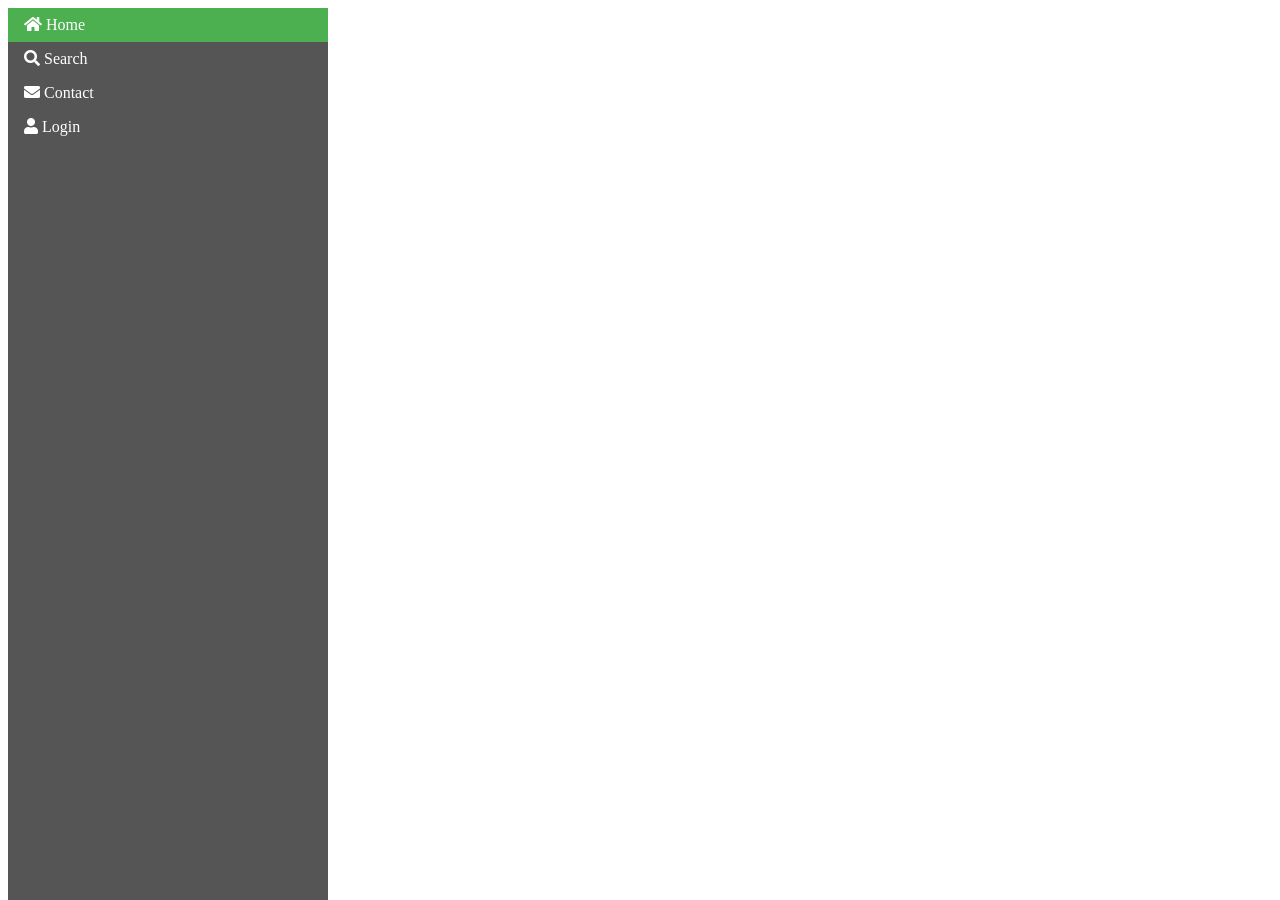
<file: Exam/HTML/NavigationBar/index.html>
<!DOCTYPE html>
<html>
<head>
  <link rel="stylesheet" type="text/css" href="style.css">
  <link rel="stylesheet" href="https://use.fontawesome.com/releases/v5.7.0/css/all.css" integrity="sha384-lZN37f5QGtY3VHgisS14W3ExzMWZxybE1SJSEsQp9S+oqd12jhcu+A56Ebc1zFSJ" crossorigin="anonymous">
  <title> Navigation Bar</title>
</head>
  
<body>
  <ul class="nav">
    <li><a class="active" href="#home"><span><i class="fas fa-home"></i>  Home</span></a></li>
    <li><a href="#search"><span><i class="fas fa-search"></i>  Search</span></a></li>
    <li><a href="#contact"><span><i class="fas fa-envelope"></i>  Contact</span></a></li>
    <li><a href="#login"><span><i class="fas fa-user"></i>  Login</span></a></li>
  </ul>
</body>
</html>
</file>
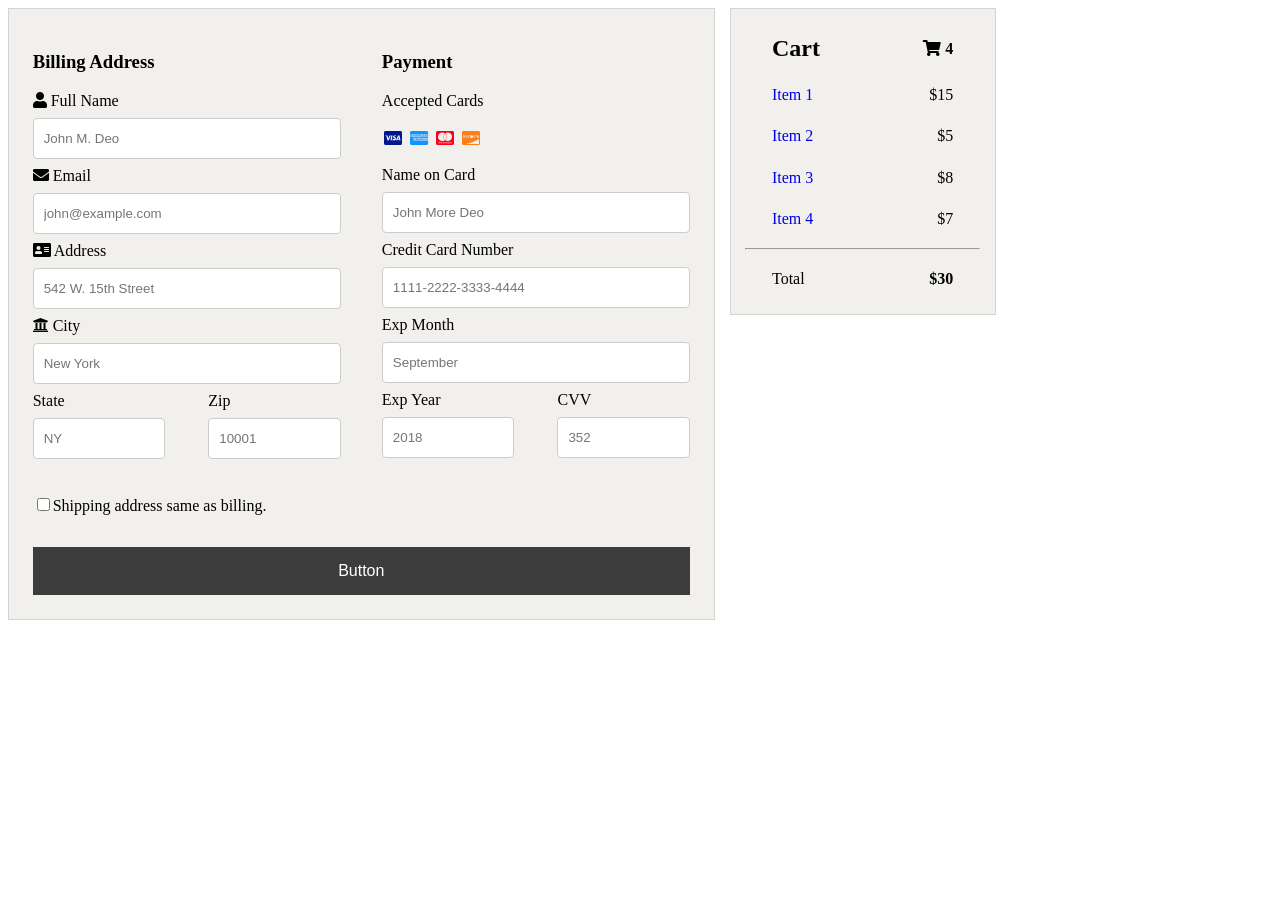
<file: Exam/HTML/OnlineShoppingCheckoutCartView/index.html>
<!DOCTYPE html>
<html>
<head>
	<link rel="stylesheet" href="https://use.fontawesome.com/releases/v5.7.0/css/all.css" integrity="sha384-lZN37f5QGtY3VHgisS14W3ExzMWZxybE1SJSEsQp9S+oqd12jhcu+A56Ebc1zFSJ" crossorigin="anonymous">
	<link rel="stylesheet" type="text/css" href="style.css">
	<title>Online Shopping Checkout Cart View</title>
</head>

<body>
	<div class="column">
		<div class="main">
			<div class="topform">
				<div class="longtext">
					<form>
						<h3>Billing Address</h3>
						<i class="fas fa-user"></i>
						<label for="fname">Full Name</label>
						<input type="text" id="fname" name="fullname" placeholder="John M. Deo">
						<i class="fas fa-envelope"></i>
						<label for="email">Email</label>
						<input type="text" id="email" name="email" placeholder="john@example.com">
						<i class="fas fa-address-card"></i>
						<label for="email">Address</label>
						<input type="text" id="address" name="address" placeholder="542 W. 15th Street">
						<i class="fas fa-university"></i>
						<label for="city">City</label>
						<input type="text" id="city" name="city" placeholder="New York">
						<div class="column">
							<div class="shorttext" style="margin-left:0">
								<label for="state">State</label>
								<input type="text" id="state" name="state" placeholder="NY">
							</div>
							<div class="shorttext" style="margin-right:0">
								<label for="zip">Zip</label>
								<input type="text" id="zip" name="zipcode" placeholder="10001">
							</div>
						</div>
					</form>
				</div>

				<div class="longtext">
					<form>
						<h3>Payment</h3>
						<label for="card">Accepted Cards</label><br>
						<i class="fab fa-cc-visa darkblue" style="padding:12px 2px;margin:8px 0;"></i>
						<i class="fab fa-cc-amex lightblue" style="padding:12px 2px;margin:8px 0;"></i>
						<i class="fab fa-cc-mastercard red" style="padding:12px 2px;margin:8px 0;"></i>
						<i class="fab fa-cc-discover orange" style="padding:12px 2px;margin:8px 0;"></i><br>

						<label for="nameoncard">Name on Card</label>
						<input type="text" id="nameoncard" name="nameoncard" placeholder="John More Deo">
						<label for="number">Credit Card Number</label>
						<input type="text" id="number" name="number" placeholder="1111-2222-3333-4444">
						<label for="month">Exp Month</label>
						<input type="text" id="month" name="month" placeholder="September">

						<div class="column">
							<div class="shorttext" style="margin-left:0">
								<label for="year">Exp Year</label>
								<input type="text" id="year" name="year" placeholder="2018">
							</div>
							<div class="shorttext" style="margin-right:0">
								<label for="cvv">CVV</label>
								<input type="text" id="cvv" name="cvv" placeholder="352">
							</div>
						</div>
					</form>
				</div>
			</div>
			<div class="buttonform">
				<input type="checkbox">Shipping address same as billing. <br>
				<button class="button">Button</button>
			</div>
		</div>

		<div class="aside">
			<div class="cart">
				<div class="row"><b><font size="5">Cart</font></b><span class="price"><i class="fas fa-shopping-cart"></i><b>  4</b></span></div>
				<div class="row"><a href="#">Item 1</a><span class="price"> $15</span></div>
				<div class="row"><a href="#">Item 2</a><span class="price"> $5</span></div>
				<div class="row"><a href="#">Item 3</a><span class="price"> $8</span></div>
				<div class="row"><a href="#">Item 4</a><span class="price"> $7</span></div><hr>
				<div class="row">Total<span class="price"><b> $30</span></b></div>
			</div>
		</div>

	</div>
</body>
</html>
</file>
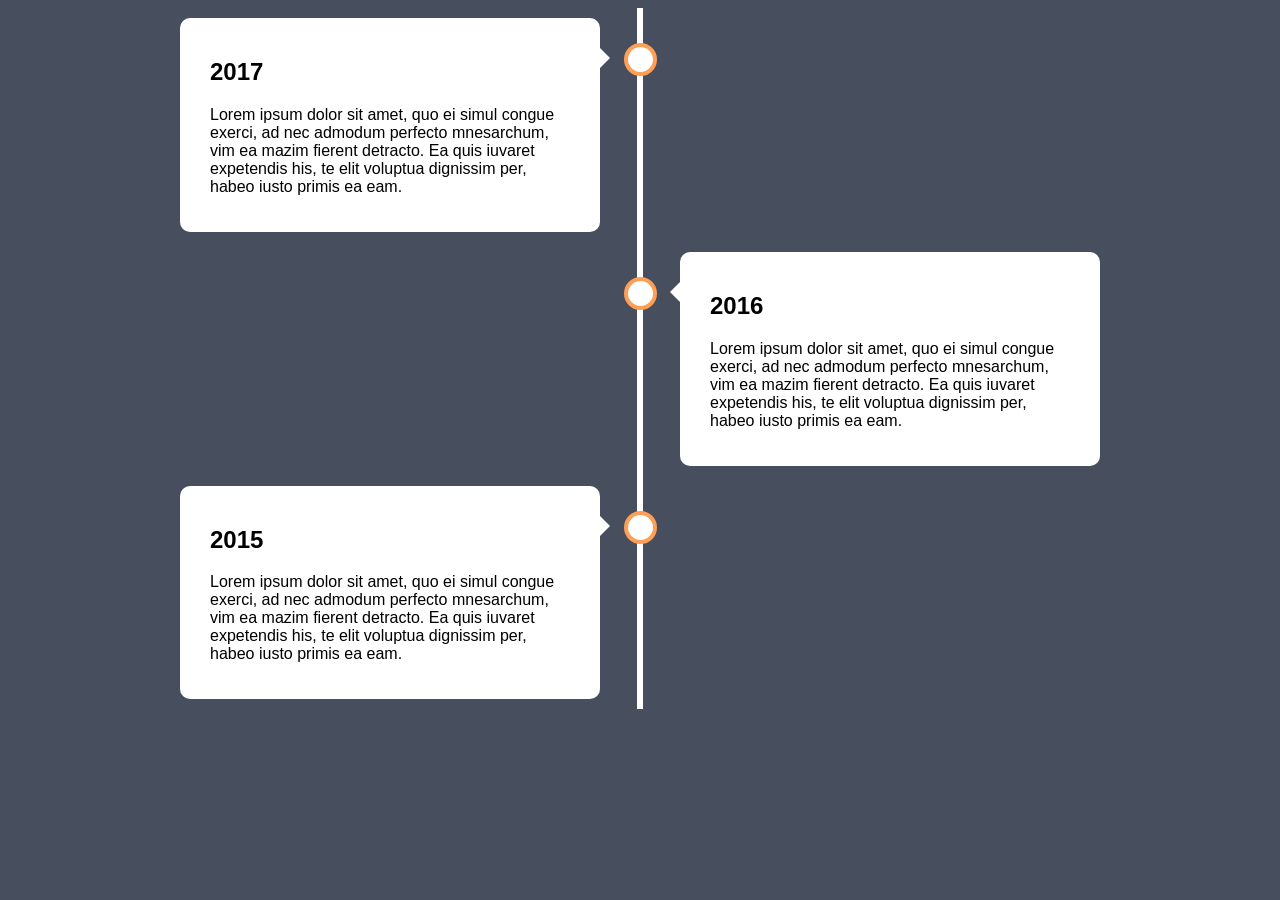
<file: Exam/HTML/Timeline/index.html>
<!DOCTYPE html>
<html>
<head>
  <link rel="stylesheet" type="text/css" href="style.css">
  <title>Timeline</title>
</head>
<body>
  
  <div class="verticalline">
    <div class="column left">
      <div class="content">
        <h2>2017</h2>
        <p>Lorem ipsum dolor sit amet, quo ei simul congue exerci, ad nec admodum perfecto mnesarchum, vim ea mazim fierent detracto. Ea quis iuvaret expetendis his, te elit voluptua dignissim per, habeo iusto primis ea eam.</p>
      </div>
    </div>
    <div class="column right">
      <div class="content">
        <h2>2016</h2>
        <p>Lorem ipsum dolor sit amet, quo ei simul congue exerci, ad nec admodum perfecto mnesarchum, vim ea mazim fierent detracto. Ea quis iuvaret expetendis his, te elit voluptua dignissim per, habeo iusto primis ea eam.</p>
      </div>
    </div>
    <div class="column left">
      <div class="content">
        <h2>2015</h2>
        <p>Lorem ipsum dolor sit amet, quo ei simul congue exerci, ad nec admodum perfecto mnesarchum, vim ea mazim fierent detracto. Ea quis iuvaret expetendis his, te elit voluptua dignissim per, habeo iusto primis ea eam.</p>
      </div>
    </div>
    
    
  </div>
  
</body>
</html>
</file>
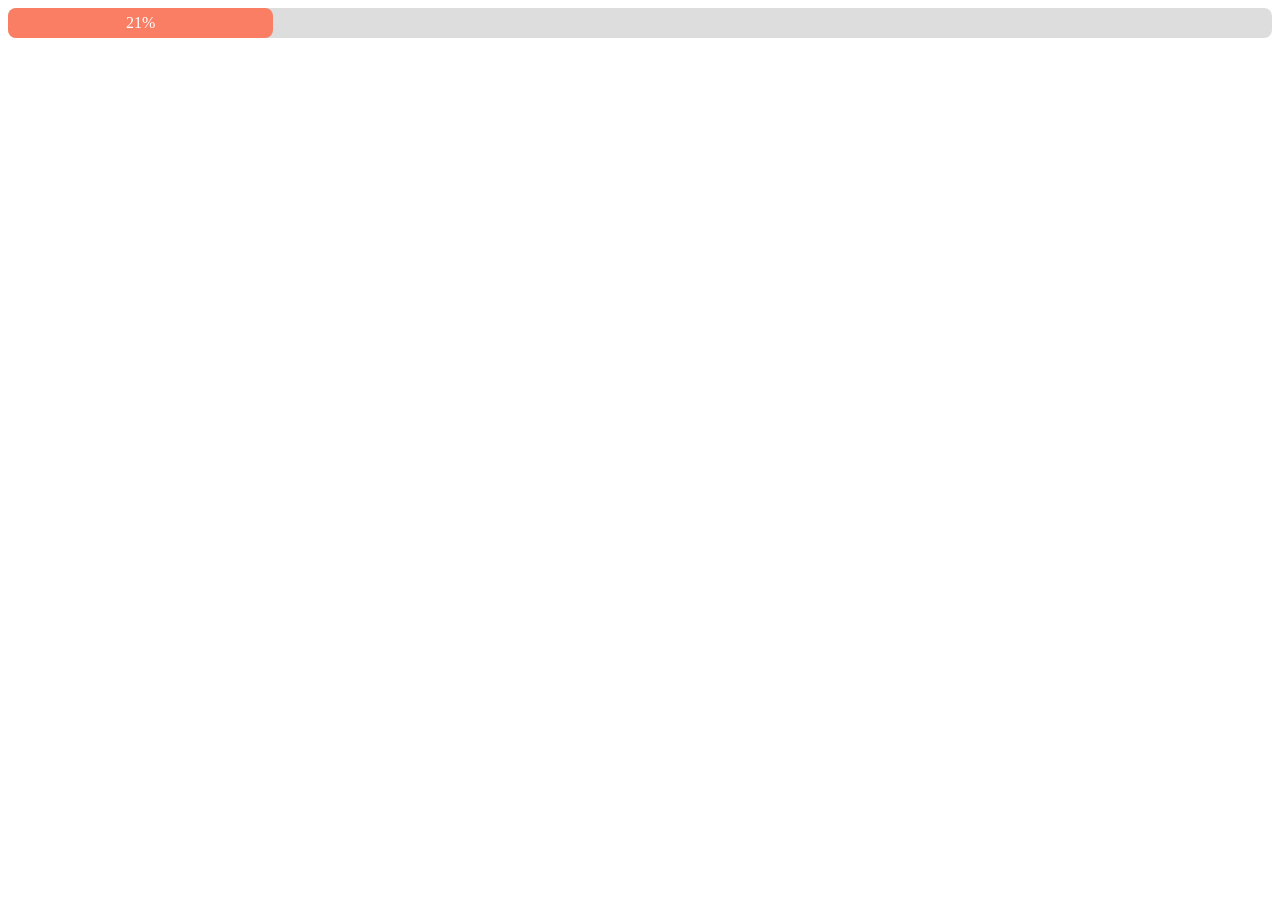
<file: Exam/JavaScript/Part3/ProgressBar/progressBar.html>
<!DOCTYPE html>
<html>
<head>
	<link rel="stylesheet" type="text/css" href="progressBar.css">
	<title>Progress Bar</title>
</head>

<body>
	<div class="barFrame">
		<div class="barProgress">0%</div>
	</div>
	<script src="progressBar.js"></script>
</body>
</html>
</file>
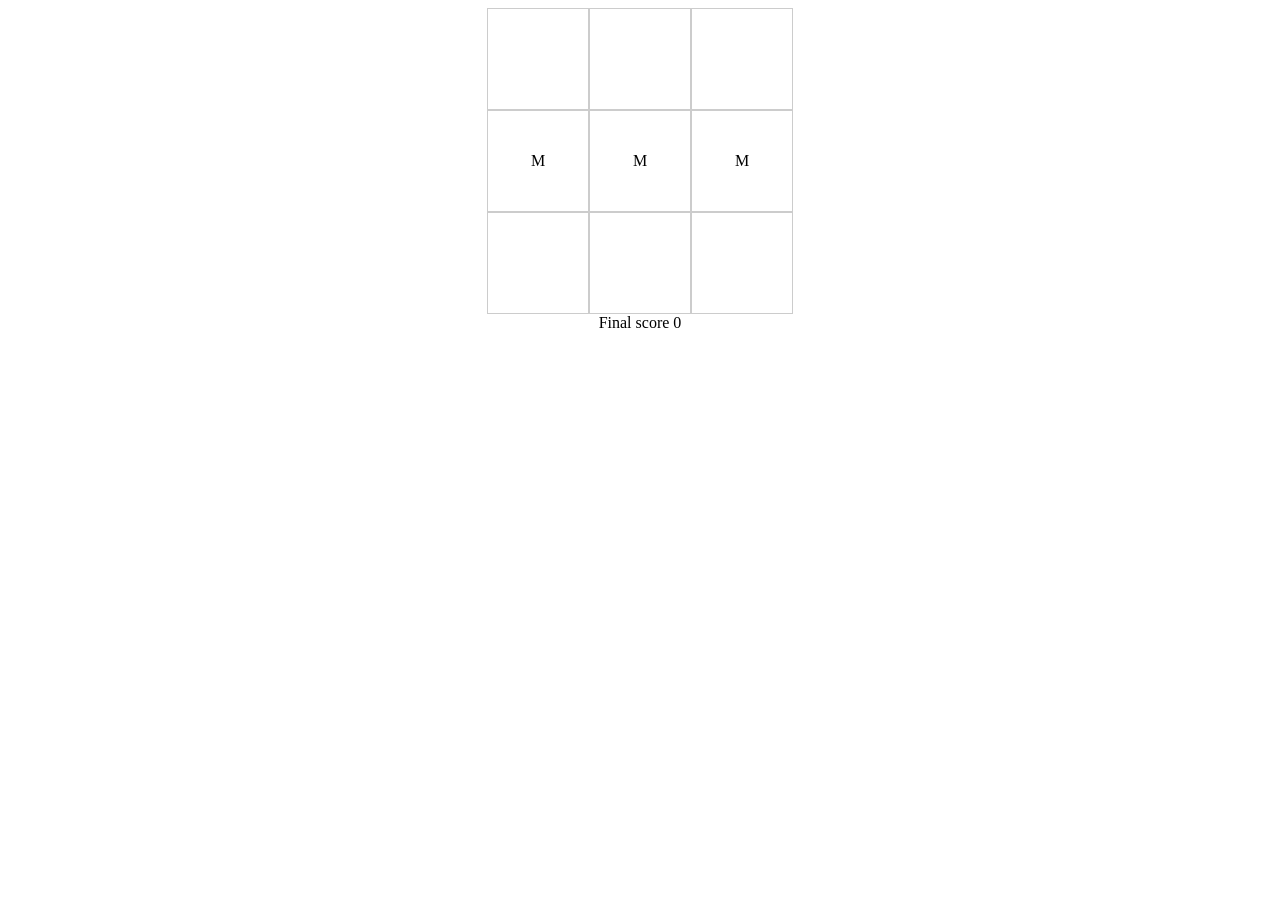
<file: Exam/JavaScript/Part3/WhackAMole/game.html>
<!DOCTYPE html>
<html>
<head>
    <link rel="stylesheet" type="text/css" href="game.css">
    <title>Whack A Mole</title>
</head>
<body>
    <div class="game-container"></div>
    <script src="game.js"></script>
</body>
</html>
</file>
<file: Exam/HTML/NavigationBar/style.css>
ul.nav {
  list-style-type: none;
  margin: 0;
  padding: 0;
  width: 25%;
  background-color: #555;
  position: fixed;
  height: 100%;
}

ul.nav li a {
  display: flex;
  color: white;
  padding: 8px 16px;
  text-decoration: none;
}

ul.nav li a.active {
  background-color: #4CAF50;
}

ul.nav li a:hover:not(.active) {
  background-color: #B6DEB7;
}

@media screen and (max-width: 1200px) {
  ul.nav {
    display: inline-flex;
    width: 100%;
    height: auto;
    flex-direction: row;
  }
  ul.nav li a {
    padding: 15px;
  }
}

@media screen and (max-width: 600px) {
  ul.nav {
    width: 100%
    display: inline;
    height: auto;
    flex-direction: column;
  }

  ul.nav li a {
    padding: 15px;
  }
}
</file>
<file: Exam/HTML/OnlineShoppingCheckoutCartView/style.css>
a:link {
  text-decoration: none;
}

a:visited {
  text-decoration: none;
}

a:hover {
  text-decoration: underline;
}

a:active {
  text-decoration: underline;
}

body{
  box-sizing: border-box;
}

.orange {
  color: #fd7e14;
}
.red {
  color: #ff001a;
}

.lightblue {
  color: #1493fd;
}

.darkblue {
  color: #00188d;
}

.column{
  display: flex;
  justify-content: space-between;
  max-width: 1000px;
}

.main{
  display: flex;
  width: 70%;
  padding: 1%;
  background-color: #f2f0ed;
  display: inline-block;
  max-width: 1500px;
  flex-direction: column;
  border: 1.5px solid Lightgray;
}

.topform{
  display: flex;
  justify-content: space-between;
}

.buttonform{
  padding: 2%;
}

.aside{
  width: 30%;
  padding: 0;
  display: inline-block;
  max-width: 300px;
}

.longtext{
  padding: 2%;
  width: 45%;
}

.shorttext{
  width: 43%;
  margin: auto 4%;
  padding: 0;
}

.cart{
  padding: 5%;
  margin: 0 15px;
  width: 80%;
  background-color: #f2f0ed;
  border: 1.5px solid Lightgray;
}

.row{
  display: flex;
  align-items: center;
  justify-content: space-between;
  padding: 5%;
  margin: 0 15px;
}

.price{
  margin-right: 0;
}

.button{
  background-color: #3c3c3c;
  border: none;
  color: white;
  padding: 15px 32px;
  margin-top: 5%;
  text-align: center;
  text-decoration: none;
  display: inline-block;
  font-size: 16px;
  width:100%;
}

input[type=text], select {
  width: 100%;
  padding: 12px 10px;
  margin: 8px 0;
  display: block;
  border: 1px solid #ccc;
  border-radius: 4px;
  box-sizing: border-box;
}

@media screen and (max-width: 900px) {
.column{
  box-sizing: border-box;
  width: 100%;
  margin: auto;
  display: inline;
  height: auto;
  flex-direction: column;
}

.main{
  width: 100%;
  margin: auto;
}

.aside{
    width: 100%;
    max-width: 900px;
  }

.cart{
  width: 100%;
  margin: 25px 0;
  max-width: none;
}

  .shorttext{
  width: 100%;
  margin: 0 auto;
  padding: 0;
}

}
</file>
<file: Exam/HTML/Timeline/style.css>
* {
  box-sizing: border-box;
}

body {
  background-color: #474e5d;
  font-family: Helvetica, sans-serif;
}

.verticalline {
  position: relative;
  max-width: 1000px;
  margin: 0 auto;
}

.verticalline::after {
  content: '';
  position: absolute;
  width: 6px;
  background-color: white;
  top: 0;
  bottom: 0;
  left: 50%;
  margin-left: -3px;
}

.column {
  padding: 10px 40px;
  position: relative;
  background-color: inherit;
  width: 50%;
}

.column::after {
  content: '';
  position: absolute;
  width: 25px;
  height: 25px;
  right: -17px;
  background-color: white;
  border: 4px solid #FF9F55;
  top: 35px;
  border-radius: 50%;
  z-index: 1;
}

.left {
  left: 0;
}

.right {
  left: 50%;
}

.left::before {
  content: " ";
  height: 0;
  position: absolute;
  top: 40px;
  width: 0;
  z-index: 1;
  right: 30px;
  border: medium solid white;
  border-width: 10px 0 10px 10px;
  border-color: transparent transparent transparent white;
}

.right::before {
  content: " ";
  height: 0;
  position: absolute;
  top: 40px;
  width: 0;
  z-index: 1;
  left: 30px;
  border: medium solid white;
  border-width: 10px 10px 10px 0;
  border-color: transparent white transparent transparent;
}

.right::after {
  left: -16px;
}

.content {
  padding: 20px 30px;
  background-color: white;
  position: relative;
  border-radius: 10px;
}

@media screen and (max-width: 600px) {
  .verticalline::after {
    left: 31px;
  }

  .column {
    width: 100%;
    padding-left: 70px;
    padding-right: 25px;
  }

  .column::before {
    left: 60px;
    border: medium solid white;
    border-width: 10px 10px 10px 0;
    border-color: transparent white transparent transparent;
  }

  .left::after, .right::after {
    left: 15px;
  }

  .right {
    left: 0%;
  }
}
</file>
<file: Exam/JavaScript/Part3/ProgressBar/progressBar.css>
.barFrame {
  width: 100%;
  border-radius:8px;
  background-color: #ddd;
}

.barFrame .barProgress {
  width: 0;
  height: 30px;
  border-radius:8px;
  background-color: #F97E64;
  text-align: center;
  line-height: 30px;
  color: white;
}
</file>
<file: Exam/JavaScript/Part3/WhackAMole/game.css>
.grid .cell {
    width: 100px;
    height: 100px;
    border: 1px solid #ccc;
    display: flex;
    justify-content: center;
    align-items: center;
}

li {
    list-style: none;
}

.grid {
    flex-direction: column;
}

.grid > div {
    display: flex;
}

.game-container > div {
    display: flex;
    justify-content: center;
    align-items: center;
}
</file>
